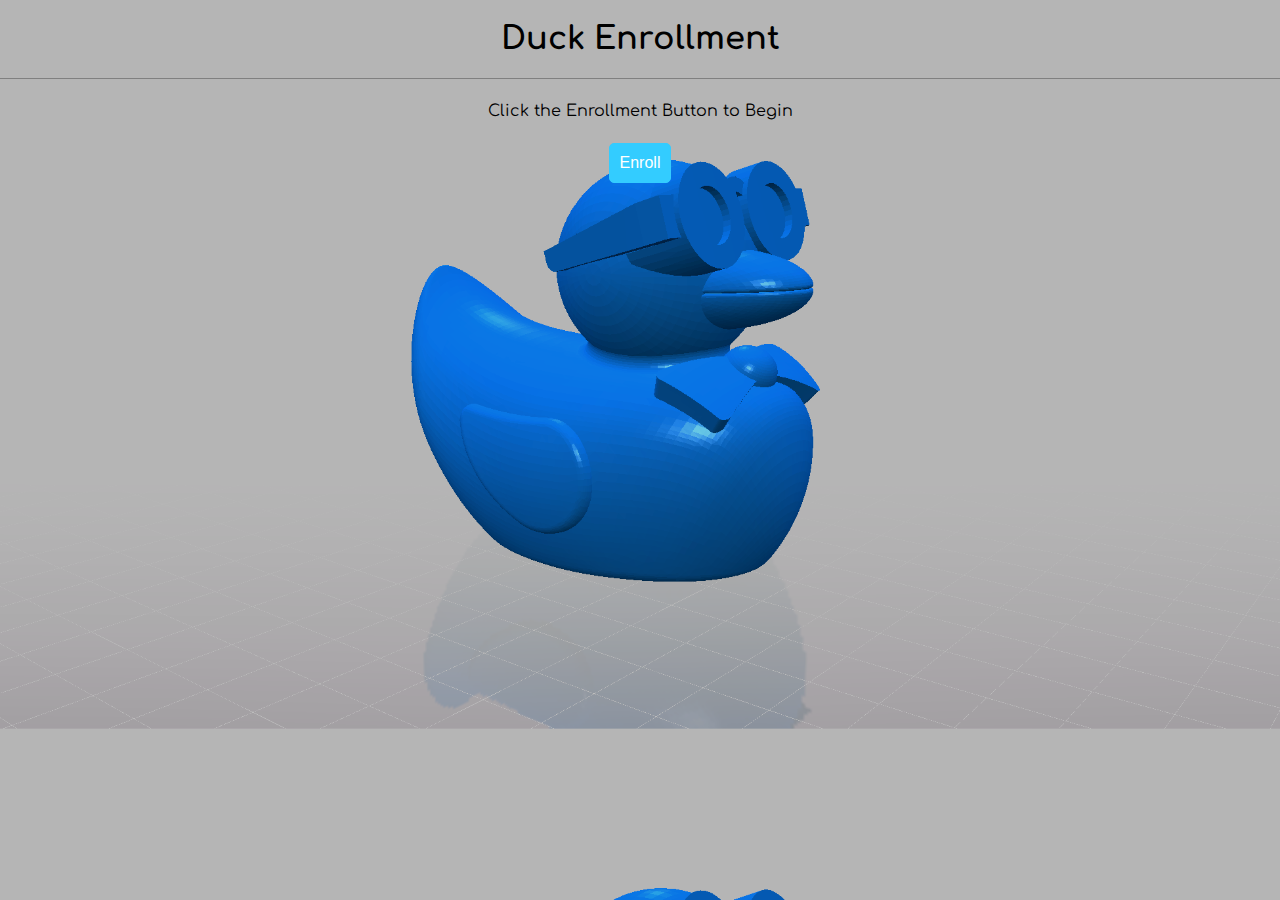
<file: templates/index.html>
<!doctype html>
<html>
<head>
	<title>Duck Sign Up</title>
	<link rel="stylesheet" href="../static/style.css">
</head>
<body>
	<div class="pageTitleBar">
		<h1>Duck Enrollment</h1>
	</div>
	<br/>
	<div>
		<p id='introP'>Click the Enrollment Button to Begin</p>
		<br/>
		<form method="post">
			<input class="enrollButton" type="submit" name='beginEnrollment' value="Enroll">
		</form>
	</div>
</body>
</html>
</file>
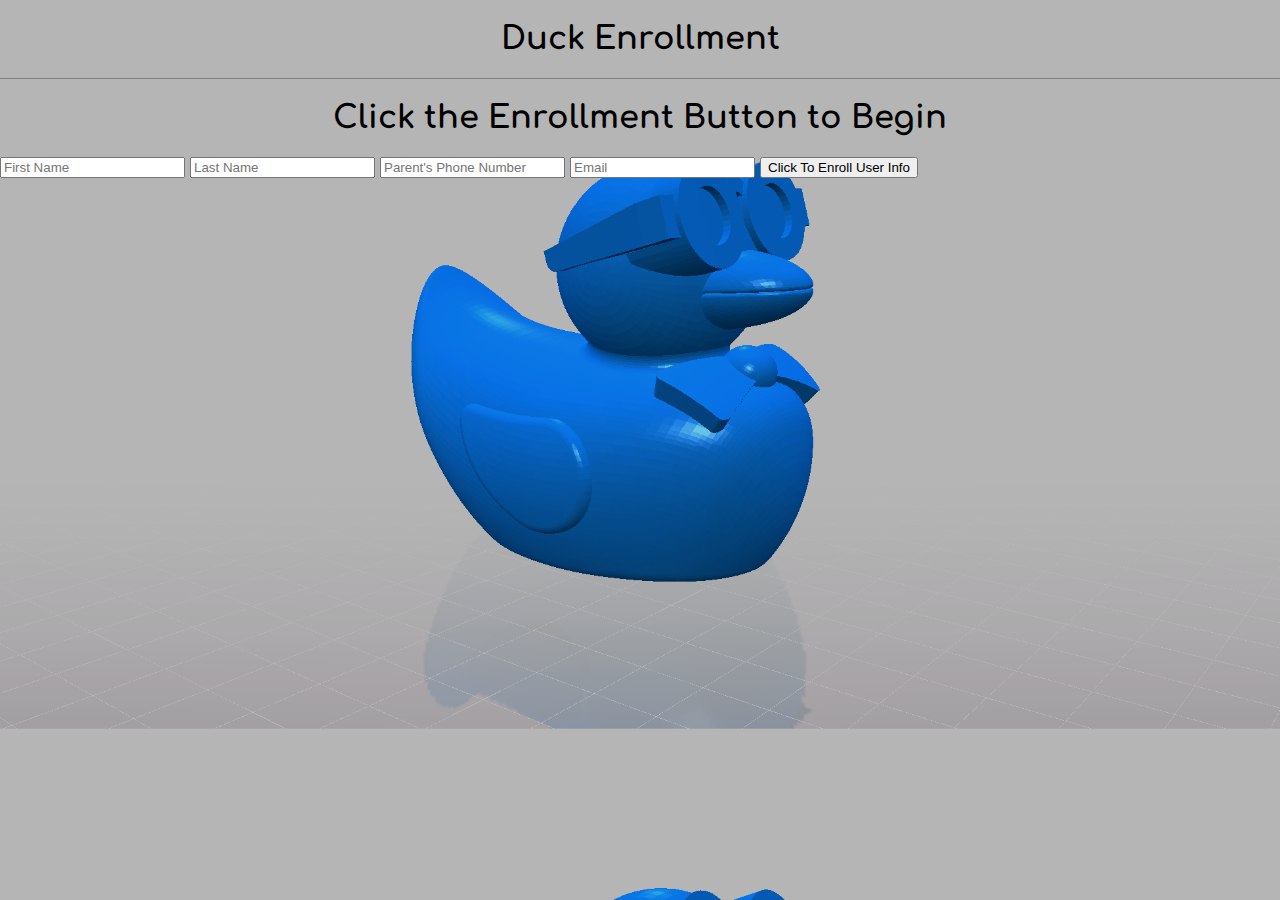
<file: templates/enrollUserInfo.html>
<!doctype html>
<html>
<head>
	<title>Duck Sign Up</title>
	<link rel="stylesheet" href="../static/style.css">
</head>
<body>
	<div class="pageTitleBar">
		<h1>Duck Enrollment</h1>
	</div>
	<div>
		<h1>Click the Enrollment Button to Begin</h1>
		<form class="center" method="post">
			<input type="text" placeholder="First Name" name="first-name">
			<input type="text" placeholder="Last Name" name="last-name">
			<input type="text" placeholder="Parent's Phone Number" name="phone-number">
			<input type="text" placeholder="Email" name="email-address">
			<input type="submit" name='enrollUserInfo' value="Click To Enroll User Info">
		</form>
	</div>
</body>
</html>
</file>
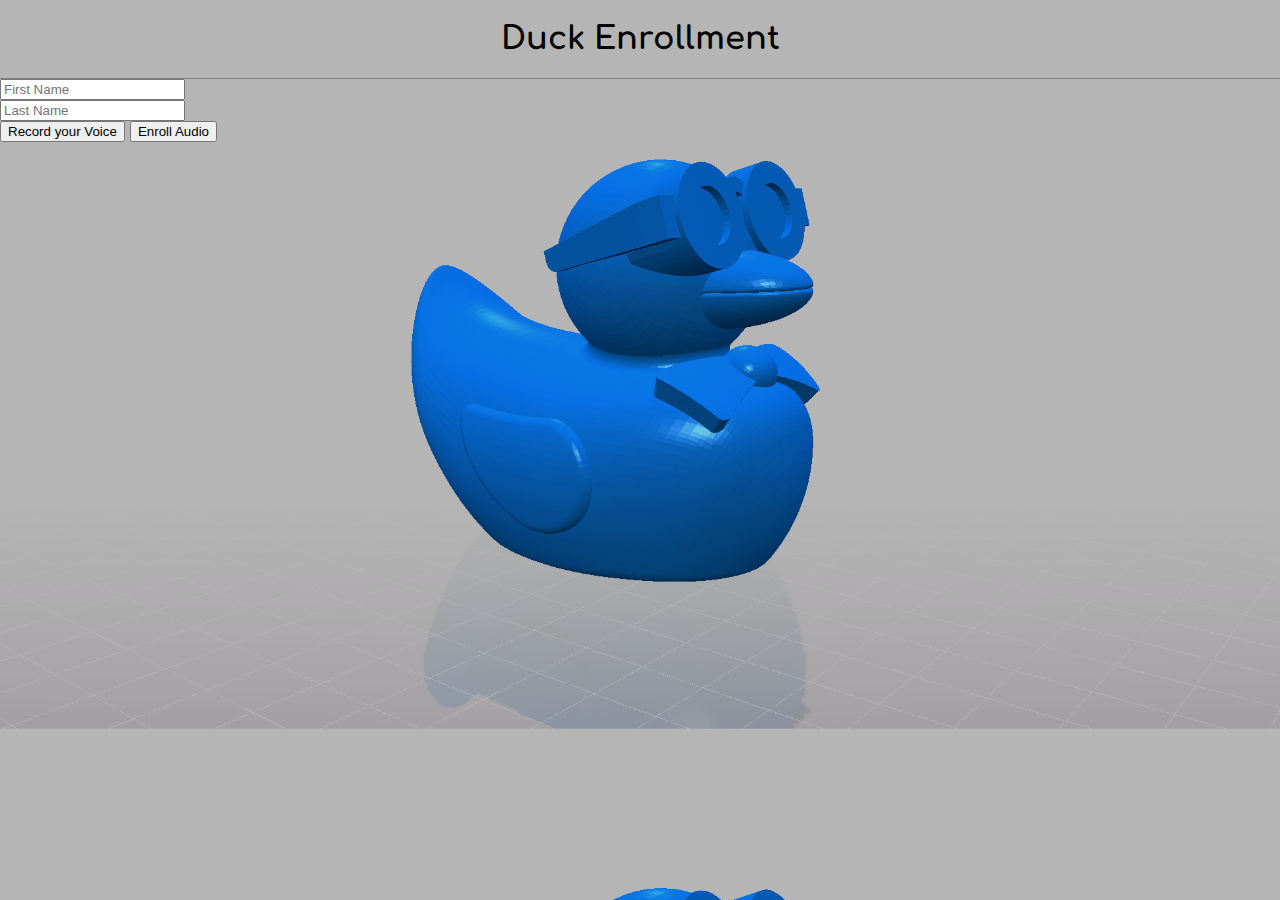
<file: templates/signup.html>
<!doctype html>
<html>
<head>
	<title>Duck Sign Up</title>
	<link rel="stylesheet" href="../static/style.css">
</head>
<body>
	<div class="pageTitleBar">
		<h1>Duck Enrollment</h1>
	</div>
	<form class="center" method="post">
		<input type="text" name="first-name" placeholder="First Name" required>
		<br/>
		<input type="text" name="last-name" placeholder="Last Name" required>
		<br/>
		<input type="submit" name="recordVoice" value="Record your Voice"/>
		<input type="submit" name="enrollAudio" value="Enroll Audio"/>
	</form>
</body>
</html>
</file>
<file: static/style.css>
@import url('https://fonts.googleapis.com/css?family=Comfortaa');

body{
	font-family: 'Comfortaa', cursive;
	margin: 0;
	background: linear-gradient( rgba(0, 0, 0, 0.1), rgba(0, 0, 0, 0.1) ), url("duck-model.png");

	background-size: cover;
}


/* Global Styles s*/
.pageTitleBar{
	text-align: center;
	border-bottom: 1px solid gray;
}
h1{
	text-align: center;
}

#recordingStatus{
	text-align: center;
	color: red;
}

h3{
	text-align: center;
}
#step1{
	text-align: center;
}
/* Index Page Styles */
.enrollButton{
	display:block;
	margin: auto;
	padding: 10px;
	font-size: 16px;
	background-color: #3cf;
	text-align: center;
	color: #fff;
	border: 1px solid #3cf;
	border-radius: 5px;
}

#enrollButton:hover{
	cursor: pointer;
	background-color: #6cf;
}


#introP{
	padding: 5px;
	text-align: center;
	display: block;
	margin: auto;
}
</file>
